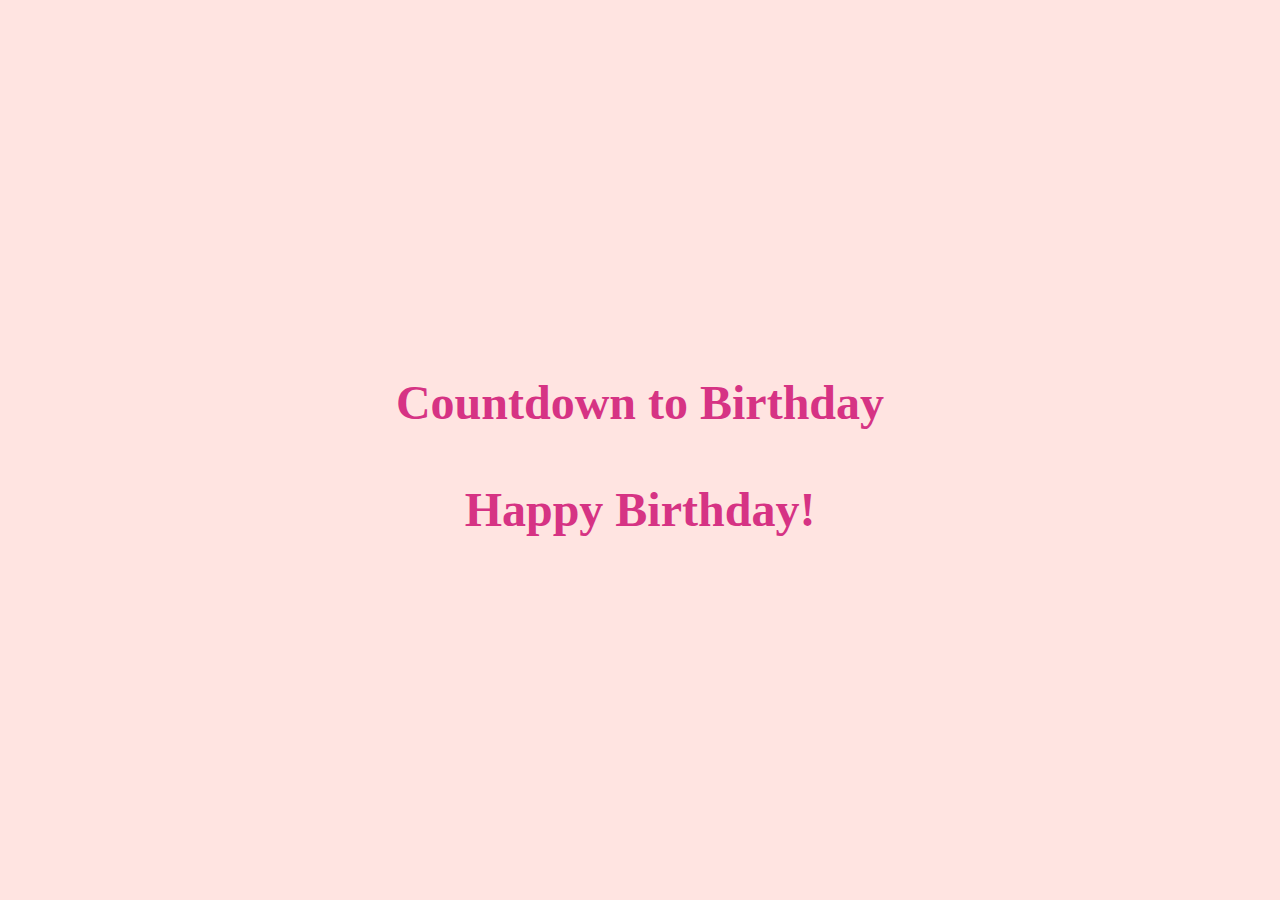
<file: index.html>
<!DOCTYPE html>
<html lang="en">
<head>
  <meta charset="UTF-8" />
  <meta name="viewport" content="width=device-width, initial-scale=1.0"/>
  <title>Countdown to Birthday</title>
  <style>
    body {
      background-color: #ffe4e1;
      font-family: 'Dancing Script', cursive;
      text-align: center;
      display: flex;
      flex-direction: column;
      justify-content: center;
      height: 100vh;
      margin: 0;
    }
    h1 {
      font-size: 3em;
      color: #d63384;
      margin-bottom: 20px;
    }
    #countdown {
      font-size: 2em;
      color: #ff3366;
      margin-bottom: 20px;
    }
    .hidden {
      display: none;
    }
    .sparkles {
      position: absolute;
      width: 5px;
      height: 5px;
      background: #ff69b4;
      border-radius: 50%;
      animation: sparkle 1.5s infinite;
    }
    @keyframes sparkle {
      0% { opacity: 0.5; transform: translateY(0); }
      50% { opacity: 1; transform: translateY(-10px); }
      100% { opacity: 0.5; transform: translateY(0); }
    }
  </style>
</head>
<body>
  <h1>Countdown to Birthday</h1>
  <div id="countdown"></div>
  <h1 id="birthdayMessage" class="hidden">Happy Birthday!</h1>

  <script>
    function updateCountdown() {
      const now = new Date();
      const target = new Date('2025-06-01T00:00:00+05:30'); // 1st June, 12:00 AM IST

      const distance = target.getTime() - now.getTime();

      if (distance <= 0) {
        document.getElementById('countdown').classList.add('hidden');
        document.getElementById('birthdayMessage').classList.remove('hidden');
        return;
      }

      const days = Math.floor(distance / (1000 * 60 * 60 * 24));
      const hours = Math.floor((distance % (1000 * 60 * 60 * 24)) / (1000 * 60 * 60));
      const minutes = Math.floor((distance % (1000 * 60 * 60)) / (1000 * 60));
      const seconds = Math.floor((distance % (1000 * 60)) / 1000);

      document.getElementById("countdown").innerHTML =
        `${days}d ${hours}h ${minutes}m ${seconds}s`;
    }

    setInterval(updateCountdown, 1000);
    updateCountdown();
  </script>
</body>
</html>
</file>
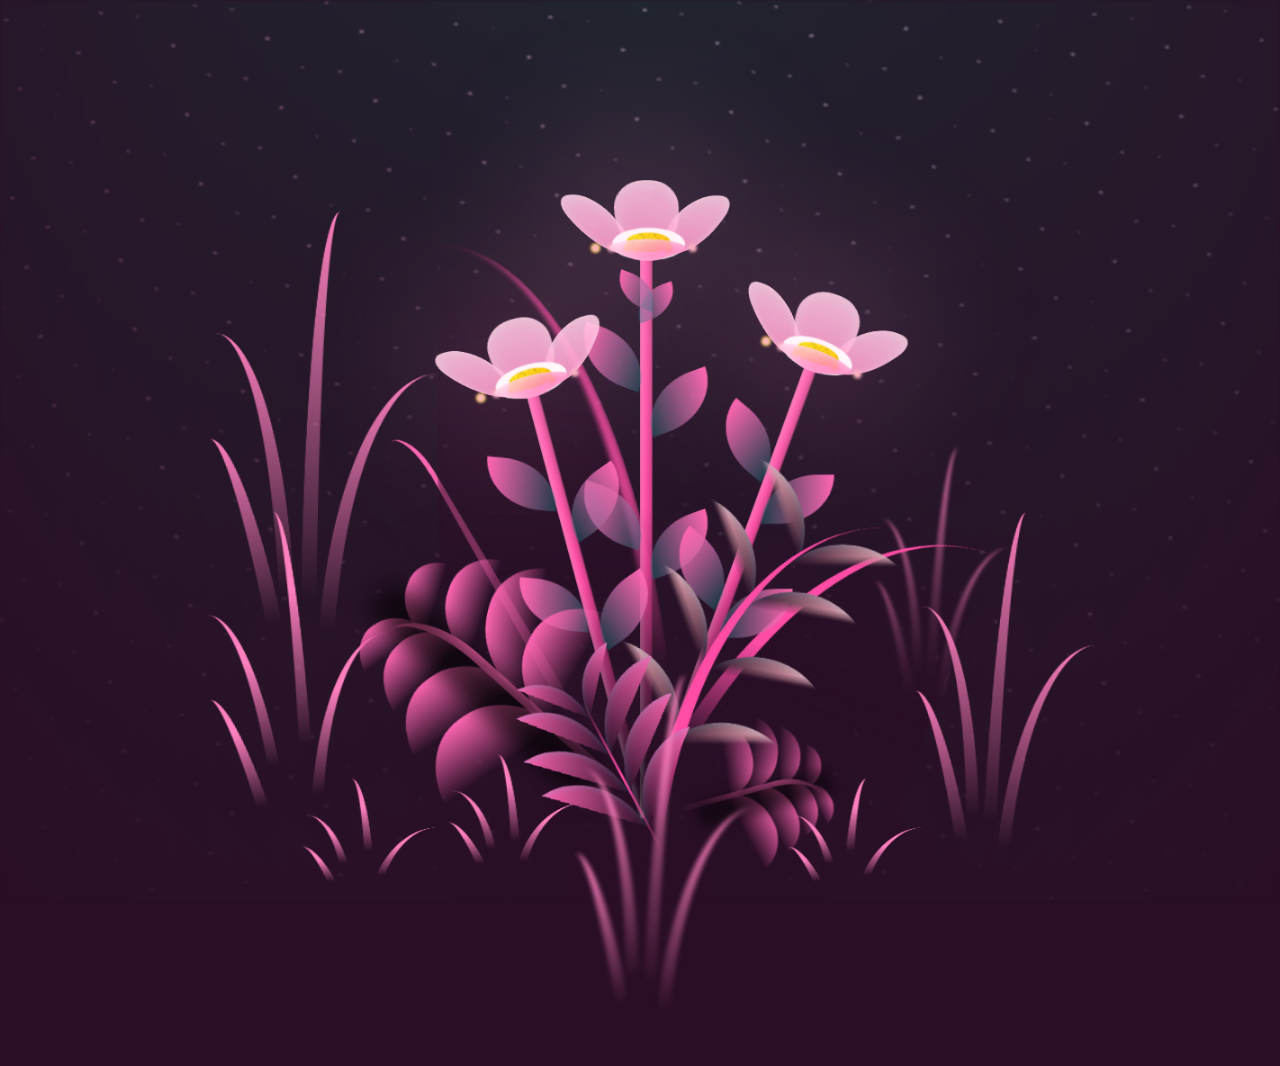
<file: flowers.html>
<!DOCTYPE html>
<html lang="en" >
<head>
  <meta charset="UTF-8">
  <title>PRETTY FLOWERSSSS</title>
  <link rel="stylesheet" href="pinkstyle.css">

</head>
<body>
<!-- partial:index.partial.html -->
<body class="not-loaded">
  <div id="foru"></div>
  <div class="night"></div>
  <div class="flowers">
    <div class="flower flower--1">
      <div class="flower__leafs flower__leafs--1">
        <div class="flower__leaf flower__leaf--1"></div>
        <div class="flower__leaf flower__leaf--2"></div>
        <div class="flower__leaf flower__leaf--3"></div>
        <div class="flower__leaf flower__leaf--4"></div>
        <div class="flower__white-circle"></div>

        <div class="flower__light flower__light--1"></div>
        <div class="flower__light flower__light--2"></div>
        <div class="flower__light flower__light--3"></div>
        <div class="flower__light flower__light--4"></div>
        <div class="flower__light flower__light--5"></div>
        <div class="flower__light flower__light--6"></div>
        <div class="flower__light flower__light--7"></div>
        <div class="flower__light flower__light--8"></div>

      </div>
      <div class="flower__line">
        <div class="flower__line__leaf flower__line__leaf--1"></div>
        <div class="flower__line__leaf flower__line__leaf--2"></div>
        <div class="flower__line__leaf flower__line__leaf--3"></div>
        <div class="flower__line__leaf flower__line__leaf--4"></div>
        <div class="flower__line__leaf flower__line__leaf--5"></div>
        <div class="flower__line__leaf flower__line__leaf--6"></div>
      </div>
    </div>

    <div class="flower flower--2">
      <div class="flower__leafs flower__leafs--2">
        <div class="flower__leaf flower__leaf--1"></div>
        <div class="flower__leaf flower__leaf--2"></div>
        <div class="flower__leaf flower__leaf--3"></div>
        <div class="flower__leaf flower__leaf--4"></div>
        <div class="flower__white-circle"></div>

        <div class="flower__light flower__light--1"></div>
        <div class="flower__light flower__light--2"></div>
        <div class="flower__light flower__light--3"></div>
        <div class="flower__light flower__light--4"></div>
        <div class="flower__light flower__light--5"></div>
        <div class="flower__light flower__light--6"></div>
        <div class="flower__light flower__light--7"></div>
        <div class="flower__light flower__light--8"></div>

      </div>
      <div class="flower__line">
        <div class="flower__line__leaf flower__line__leaf--1"></div>
        <div class="flower__line__leaf flower__line__leaf--2"></div>
        <div class="flower__line__leaf flower__line__leaf--3"></div>
        <div class="flower__line__leaf flower__line__leaf--4"></div>
      </div>
    </div>

    <div class="flower flower--3">
      <div class="flower__leafs flower__leafs--3">
        <div class="flower__leaf flower__leaf--1"></div>
        <div class="flower__leaf flower__leaf--2"></div>
        <div class="flower__leaf flower__leaf--3"></div>
        <div class="flower__leaf flower__leaf--4"></div>
        <div class="flower__white-circle"></div>

        <div class="flower__light flower__light--1"></div>
        <div class="flower__light flower__light--2"></div>
        <div class="flower__light flower__light--3"></div>
        <div class="flower__light flower__light--4"></div>
        <div class="flower__light flower__light--5"></div>
        <div class="flower__light flower__light--6"></div>
        <div class="flower__light flower__light--7"></div>
        <div class="flower__light flower__light--8"></div>

      </div>
      <div class="flower__line">
        <div class="flower__line__leaf flower__line__leaf--1"></div>
        <div class="flower__line__leaf flower__line__leaf--2"></div>
        <div class="flower__line__leaf flower__line__leaf--3"></div>
        <div class="flower__line__leaf flower__line__leaf--4"></div>
      </div>
    </div>

    <div class="grow-ans" style="--d:1.2s">
      <div class="flower__g-long">
        <div class="flower__g-long__top"></div>
        <div class="flower__g-long__bottom"></div>
      </div>
    </div>

    <div class="growing-grass">
      <div class="flower__grass flower__grass--1">
        <div class="flower__grass--top"></div>
        <div class="flower__grass--bottom"></div>
        <div class="flower__grass__leaf flower__grass__leaf--1"></div>
        <div class="flower__grass__leaf flower__grass__leaf--2"></div>
        <div class="flower__grass__leaf flower__grass__leaf--3"></div>
        <div class="flower__grass__leaf flower__grass__leaf--4"></div>
        <div class="flower__grass__leaf flower__grass__leaf--5"></div>
        <div class="flower__grass__leaf flower__grass__leaf--6"></div>
        <div class="flower__grass__leaf flower__grass__leaf--7"></div>
        <div class="flower__grass__leaf flower__grass__leaf--8"></div>
        <div class="flower__grass__overlay"></div>
      </div>
    </div>

    <div class="growing-grass">
      <div class="flower__grass flower__grass--2">
        <div class="flower__grass--top"></div>
        <div class="flower__grass--bottom"></div>
        <div class="flower__grass__leaf flower__grass__leaf--1"></div>
        <div class="flower__grass__leaf flower__grass__leaf--2"></div>
        <div class="flower__grass__leaf flower__grass__leaf--3"></div>
        <div class="flower__grass__leaf flower__grass__leaf--4"></div>
        <div class="flower__grass__leaf flower__grass__leaf--5"></div>
        <div class="flower__grass__leaf flower__grass__leaf--6"></div>
        <div class="flower__grass__leaf flower__grass__leaf--7"></div>
        <div class="flower__grass__leaf flower__grass__leaf--8"></div>
        <div class="flower__grass__overlay"></div>
      </div>
    </div>

    <div class="grow-ans" style="--d:2.4s">
      <div class="flower__g-right flower__g-right--1">
        <div class="leaf"></div>
      </div>
    </div>

    <div class="grow-ans" style="--d:2.8s">
      <div class="flower__g-right flower__g-right--2">
        <div class="leaf"></div>
      </div>
    </div>

    <div class="grow-ans" style="--d:2.8s">
      <div class="flower__g-front">
        <div class="flower__g-front__leaf-wrapper flower__g-front__leaf-wrapper--1">
          <div class="flower__g-front__leaf"></div>
        </div>
        <div class="flower__g-front__leaf-wrapper flower__g-front__leaf-wrapper--2">
          <div class="flower__g-front__leaf"></div>
        </div>
        <div class="flower__g-front__leaf-wrapper flower__g-front__leaf-wrapper--3">
          <div class="flower__g-front__leaf"></div>
        </div>
        <div class="flower__g-front__leaf-wrapper flower__g-front__leaf-wrapper--4">
          <div class="flower__g-front__leaf"></div>
        </div>
        <div class="flower__g-front__leaf-wrapper flower__g-front__leaf-wrapper--5">
          <div class="flower__g-front__leaf"></div>
        </div>
        <div class="flower__g-front__leaf-wrapper flower__g-front__leaf-wrapper--6">
          <div class="flower__g-front__leaf"></div>
        </div>
        <div class="flower__g-front__leaf-wrapper flower__g-front__leaf-wrapper--7">
          <div class="flower__g-front__leaf"></div>
        </div>
        <div class="flower__g-front__leaf-wrapper flower__g-front__leaf-wrapper--8">
          <div class="flower__g-front__leaf"></div>
        </div>
        <div class="flower__g-front__line"></div>
      </div>
    </div>

    <div class="grow-ans" style="--d:3.2s">
      <div class="flower__g-fr">
        <div class="leaf"></div>
        <div class="flower__g-fr__leaf flower__g-fr__leaf--1"></div>
        <div class="flower__g-fr__leaf flower__g-fr__leaf--2"></div>
        <div class="flower__g-fr__leaf flower__g-fr__leaf--3"></div>
        <div class="flower__g-fr__leaf flower__g-fr__leaf--4"></div>
        <div class="flower__g-fr__leaf flower__g-fr__leaf--5"></div>
        <div class="flower__g-fr__leaf flower__g-fr__leaf--6"></div>
        <div class="flower__g-fr__leaf flower__g-fr__leaf--7"></div>
        <div class="flower__g-fr__leaf flower__g-fr__leaf--8"></div>
      </div>
    </div>

    <div class="long-g long-g--0">
      <div class="grow-ans" style="--d:3s">
        <div class="leaf leaf--0"></div>
      </div>
      <div class="grow-ans" style="--d:2.2s">
        <div class="leaf leaf--1"></div>
      </div>
      <div class="grow-ans" style="--d:3.4s">
        <div class="leaf leaf--2"></div>
      </div>
      <div class="grow-ans" style="--d:3.6s">
        <div class="leaf leaf--3"></div>
      </div>
    </div>

    <div class="long-g long-g--1">
      <div class="grow-ans" style="--d:3.6s">
        <div class="leaf leaf--0"></div>
      </div>
      <div class="grow-ans" style="--d:3.8s">
        <div class="leaf leaf--1"></div>
      </div>
      <div class="grow-ans" style="--d:4s">
        <div class="leaf leaf--2"></div>
      </div>
      <div class="grow-ans" style="--d:4.2s">
        <div class="leaf leaf--3"></div>
      </div>
    </div>

    <div class="long-g long-g--2">
      <div class="grow-ans" style="--d:4s">
        <div class="leaf leaf--0"></div>
      </div>
      <div class="grow-ans" style="--d:4.2s">
        <div class="leaf leaf--1"></div>
      </div>
      <div class="grow-ans" style="--d:4.4s">
        <div class="leaf leaf--2"></div>
      </div>
      <div class="grow-ans" style="--d:4.6s">
        <div class="leaf leaf--3"></div>
      </div>
    </div>

    <div class="long-g long-g--3">
      <div class="grow-ans" style="--d:4s">
        <div class="leaf leaf--0"></div>
      </div>
      <div class="grow-ans" style="--d:4.2s">
        <div class="leaf leaf--1"></div>
      </div>
      <div class="grow-ans" style="--d:3s">
        <div class="leaf leaf--2"></div>
      </div>
      <div class="grow-ans" style="--d:3.6s">
        <div class="leaf leaf--3"></div>
      </div>
    </div>

    <div class="long-g long-g--4">
      <div class="grow-ans" style="--d:4s">
        <div class="leaf leaf--0"></div>
      </div>
      <div class="grow-ans" style="--d:4.2s">
        <div class="leaf leaf--1"></div>
      </div>
      <div class="grow-ans" style="--d:3s">
        <div class="leaf leaf--2"></div>
      </div>
      <div class="grow-ans" style="--d:3.6s">
        <div class="leaf leaf--3"></div>
      </div>
    </div>

    <div class="long-g long-g--5">
      <div class="grow-ans" style="--d:4s">
        <div class="leaf leaf--0"></div>
      </div>
      <div class="grow-ans" style="--d:4.2s">
        <div class="leaf leaf--1"></div>
      </div>
      <div class="grow-ans" style="--d:3s">
        <div class="leaf leaf--2"></div>
      </div>
      <div class="grow-ans" style="--d:3.6s">
        <div class="leaf leaf--3"></div>
      </div>
    </div>

    <div class="long-g long-g--6">
      <div class="grow-ans" style="--d:4.2s">
        <div class="leaf leaf--0"></div>
      </div>
      <div class="grow-ans" style="--d:4.4s">
        <div class="leaf leaf--1"></div>
      </div>
      <div class="grow-ans" style="--d:4.6s">
        <div class="leaf leaf--2"></div>
      </div>
      <div class="grow-ans" style="--d:4.8s">
        <div class="leaf leaf--3"></div>
      </div>
    </div>

    <div class="long-g long-g--7">
      <div class="grow-ans" style="--d:3s">
        <div class="leaf leaf--0"></div>
      </div>
      <div class="grow-ans" style="--d:3.2s">
        <div class="leaf leaf--1"></div>
      </div>
      <div class="grow-ans" style="--d:3.5s">
        <div class="leaf leaf--2"></div>
      </div>
      <div class="grow-ans" style="--d:3.6s">
        <div class="leaf leaf--3"></div>
      </div>
    </div>
  </div>
</body>
<!-- partial -->
  <script  src="script.js"></script>

</body>
</html>
</file>
<file: pinkstyle.css>
*,
*::after,
*::before {
  padding: 0;
  margin: 0;
  box-sizing: border-box;
}

:root {
  --dark-color: #2a0e26;
}

body {
  display: flex;
  align-items: flex-end;
  justify-content: center;
  min-height: 100vh;
  background-color: var(--dark-color);
  overflow: hidden;
  perspective: 1000px;
}

.night {
  position: fixed;
  left: 50%;
  top: 0;
  transform: translateX(-50%);
  width: 100%;
  height: 100%;
  filter: blur(0.1vmin);
  background-image: radial-gradient(ellipse at top, transparent 0%, var(--dark-color)), radial-gradient(ellipse at bottom, var(--dark-color), rgba(145, 233, 255, 0.2)), repeating-linear-gradient(220deg, black 0px, black 19px, transparent 19px, transparent 22px), repeating-linear-gradient(189deg, black 0px, black 19px, transparent 19px, transparent 22px), repeating-linear-gradient(148deg, black 0px, black 19px, transparent 19px, transparent 22px), linear-gradient(90deg, #ff99cc, #f0f0f0);
}

.flowers {
  position: relative;
  transform: scale(0.9);
}

.flower {
  position: absolute;
  bottom: 10vmin;
  transform-origin: bottom center;
  z-index: 10;
  --fl-speed: 0.8s;
}
.flower--1 {
  animation: moving-flower-1 4s linear infinite;
}
.flower--1 .flower__line {
  height: 70vmin;
  animation-delay: 0.3s;
}
.flower--1 .flower__line__leaf--1 {
  animation: blooming-leaf-right var(--fl-speed) 1.6s backwards;
}
.flower--1 .flower__line__leaf--2 {
  animation: blooming-leaf-right var(--fl-speed) 1.4s backwards;
}
.flower--1 .flower__line__leaf--3 {
  animation: blooming-leaf-left var(--fl-speed) 1.2s backwards;
}
.flower--1 .flower__line__leaf--4 {
  animation: blooming-leaf-left var(--fl-speed) 1s backwards;
}
.flower--1 .flower__line__leaf--5 {
  animation: blooming-leaf-right var(--fl-speed) 1.8s backwards;
}
.flower--1 .flower__line__leaf--6 {
  animation: blooming-leaf-left var(--fl-speed) 2s backwards;
}
.flower--2 {
  left: 50%;
  transform: rotate(20deg);
  animation: moving-flower-2 4s linear infinite;
}
.flower--2 .flower__line {
  height: 60vmin;
  animation-delay: 0.6s;
}
.flower--2 .flower__line__leaf--1 {
  animation: blooming-leaf-right var(--fl-speed) 1.9s backwards;
}
.flower--2 .flower__line__leaf--2 {
  animation: blooming-leaf-right var(--fl-speed) 1.7s backwards;
}
.flower--2 .flower__line__leaf--3 {
  animation: blooming-leaf-left var(--fl-speed) 1.5s backwards;
}
.flower--2 .flower__line__leaf--4 {
  animation: blooming-leaf-left var(--fl-speed) 1.3s backwards;
}
.flower--3 {
  left: 50%;
  transform: rotate(-15deg);
  animation: moving-flower-3 4s linear infinite;
}
.flower--3 .flower__line {
  animation-delay: 0.9s;
}
.flower--3 .flower__line__leaf--1 {
  animation: blooming-leaf-right var(--fl-speed) 2.5s backwards;
}
.flower--3 .flower__line__leaf--2 {
  animation: blooming-leaf-right var(--fl-speed) 2.3s backwards;
}
.flower--3 .flower__line__leaf--3 {
  animation: blooming-leaf-left var(--fl-speed) 2.1s backwards;
}
.flower--3 .flower__line__leaf--4 {
  animation: blooming-leaf-left var(--fl-speed) 1.9s backwards;
}
.flower__leafs {
  position: relative;
  animation: blooming-flower 2s backwards;
}
.flower__leafs--1 {
  animation-delay: 1.1s;
}
.flower__leafs--2 {
  animation-delay: 1.4s;
}
.flower__leafs--3 {
  animation-delay: 1.7s;
}
.flower__leafs::after {
  content: "";
  position: absolute;
  left: 0;
  top: 0;
  transform: translate(-50%, -100%);
  width: 8vmin;
  height: 8vmin;
  background-color: #ff99cc;
  filter: blur(10vmin);
}
.flower__leaf {
  position: absolute;
  bottom: 0;
  left: 50%;
  width: 8vmin;
  height: 11vmin;
  border-radius: 51% 49% 47% 53%/44% 45% 55% 69%;
  background-color: #ffcce6;
  background-image: linear-gradient(to top, #ff99cc, #ffcce6);
  transform-origin: bottom center;
  opacity: 0.9;
  box-shadow: inset 0 0 2vmin rgba(255, 255, 255, 0.5);
}
.flower__leaf--1 {
  transform: translate(-10%, 1%) rotateY(40deg) rotateX(-50deg);
}
.flower__leaf--2 {
  transform: translate(-50%, -4%) rotateX(40deg);
}
.flower__leaf--3 {
  transform: translate(-90%, 0%) rotateY(45deg) rotateX(50deg);
}
.flower__leaf--4 {
  width: 8vmin;
  height: 8vmin;
  transform-origin: bottom left;
  border-radius: 4vmin 10vmin 4vmin 4vmin;
  transform: translate(0%, 18%) rotateX(70deg) rotate(-43deg);
  background-image: linear-gradient(to top, #ff66b2, #ffcce6);
  z-index: 1;
  opacity: 0.8;
}
.flower__white-circle {
  position: absolute;
  left: -3.5vmin;
  top: -3vmin;
  width: 9vmin;
  height: 4vmin;
  border-radius: 50%;
  background-color: #fff;
}
.flower__white-circle::after {
  content: "";
  position: absolute;
  left: 50%;
  top: 45%;
  transform: translate(-50%, -50%);
  width: 60%;
  height: 60%;
  border-radius: inherit;
  background-image: repeating-linear-gradient(135deg, rgba(0, 0, 0, 0.03) 0px, rgba(0, 0, 0, 0.03) 1px, transparent 1px, transparent 12px), repeating-linear-gradient(45deg, rgba(0, 0, 0, 0.03) 0px, rgba(0, 0, 0, 0.03) 1px, transparent 1px, transparent 12px), repeating-linear-gradient(67.5deg, rgba(0, 0, 0, 0.03) 0px, rgba(0, 0, 0, 0.03) 1px, transparent 1px, transparent 12px), repeating-linear-gradient(135deg, rgba(0, 0, 0, 0.03) 0px, rgba(0, 0, 0, 0.03) 1px, transparent 1px, transparent 12px), repeating-linear-gradient(45deg, rgba(0, 0, 0, 0.03) 0px, rgba(0, 0, 0, 0.03) 1px, transparent 1px, transparent 12px), repeating-linear-gradient(112.5deg, rgba(0, 0, 0, 0.03) 0px, rgba(0, 0, 0, 0.03) 1px, transparent 1px, transparent 12px), repeating-linear-gradient(112.5deg, rgba(0, 0, 0, 0.03) 0px, rgba(0, 0, 0, 0.03) 1px, transparent 1px, transparent 12px), repeating-linear-gradient(45deg, rgba(0, 0, 0, 0.03) 0px, rgba(0, 0, 0, 0.03) 1px, transparent 1px, transparent 12px), repeating-linear-gradient(22.5deg, rgba(0, 0, 0, 0.03) 0px, rgba(0, 0, 0, 0.03) 1px, transparent 1px, transparent 12px), repeating-linear-gradient(45deg, rgba(0, 0, 0, 0.03) 0px, rgba(0, 0, 0, 0.03) 1px, transparent 1px, transparent 12px), repeating-linear-gradient(22.5deg, rgba(0, 0, 0, 0.03) 0px, rgba(0, 0, 0, 0.03) 1px, transparent 1px, transparent 12px), repeating-linear-gradient(135deg, rgba(0, 0, 0, 0.03) 0px, rgba(0, 0, 0, 0.03) 1px, transparent 1px, transparent 12px), repeating-linear-gradient(157.5deg, rgba(0, 0, 0, 0.03) 0px, rgba(0, 0, 0, 0.03) 1px, transparent 1px, transparent 12px), repeating-linear-gradient(67.5deg, rgba(0, 0, 0, 0.03) 0px, rgba(0, 0, 0, 0.03) 1px, transparent 1px, transparent 12px), repeating-linear-gradient(67.5deg, rgba(0, 0, 0, 0.03) 0px, rgba(0, 0, 0, 0.03) 1px, transparent 1px, transparent 12px), linear-gradient(90deg, #ffeb12, #ffce00);
}
.flower__line {
  height: 55vmin;
  width: 1.5vmin;
  background-image: linear-gradient(to left, rgba(0, 0, 0, 0.2), transparent, rgba(255, 255, 255, 0.2)), linear-gradient(to top, transparent 10%, #ff4da6, #ff66b2);
  box-shadow: inset 0 0 2px rgba(0, 0, 0, 0.5);
  animation: grow-flower-tree 4s backwards;
}
.flower__line__leaf {
  --w: 7vmin;
  --h: calc(var(--w) + 2vmin);
  position: absolute;
  top: 20%;
  left: 90%;
  width: var(--w);
  height: var(--h);
  border-top-right-radius: var(--h);
  border-bottom-left-radius: var(--h);
  background-image: linear-gradient(to top, rgba(20, 117, 122, 0.4), #ff66b2);
}
.flower__line__leaf--1 {
  transform: rotate(70deg) rotateY(30deg);
}
.flower__line__leaf--2 {
  top: 45%;
  transform: rotate(70deg) rotateY(30deg);
}
.flower__line__leaf--3, .flower__line__leaf--4, .flower__line__leaf--6 {
  border-top-right-radius: 0;
  border-bottom-left-radius: 0;
  border-top-left-radius: var(--h);
  border-bottom-right-radius: var(--h);
  left: -460%;
  top: 12%;
  transform: rotate(-70deg) rotateY(30deg);
}
.flower__line__leaf--4 {
  top: 40%;
}
.flower__line__leaf--5 {
  top: 0;
  transform-origin: left;
  transform: rotate(70deg) rotateY(30deg) scale(0.6);
}
.flower__line__leaf--6 {
  top: -2%;
  left: -450%;
  transform-origin: right;
  transform: rotate(-70deg) rotateY(30deg) scale(0.6);
}
.flower__light {
  position: absolute;
  bottom: 0vmin;
  width: 1vmin;
  height: 1vmin;
  background-color: #fffb00;
  border-radius: 50%;
  filter: blur(0.2vmin);
  animation: light-ans 4s linear infinite backwards;
}
.flower__light:nth-child(odd) {
  background-color: #ffb6c1;
}
.flower__light--1 {
  left: -2vmin;
  animation-delay: 1s;
}
.flower__light--2 {
  left: 3vmin;
  animation-delay: 0.5s;
}
.flower__light--3 {
  left: -6vmin;
  animation-delay: 0.3s;
}
.flower__light--4 {
  left: 6vmin;
  animation-delay: 0.9s;
}
.flower__light--5 {
  left: -1vmin;
  animation-delay: 1.5s;
}
.flower__light--6 {
  left: -4vmin;
  animation-delay: 3s;
}
.flower__light--7 {
  left: 3vmin;
  animation-delay: 2s;
}
.flower__light--8 {
  left: -6vmin;
  animation-delay: 3.5s;
}
.flower__grass {
  --c: #ff66b2;
  --line-w: 1.5vmin;
  position: absolute;
  bottom: 12vmin;
  left: -7vmin;
  display: flex;
  flex-direction: column;
  align-items: flex-end;
  z-index: 20;
  transform-origin: bottom center;
  transform: rotate(-48deg) rotateY(40deg);
}
.flower__grass--1 {
  animation: moving-grass 2s linear infinite;
}
.flower__grass--2 {
  left: 2vmin;
  bottom: 10vmin;
  transform: scale(0.5) rotate(75deg) rotateX(10deg) rotateY(-200deg);
  opacity: 0.8;
  z-index: 0;
  animation: moving-grass--2 1.5s linear infinite;
}
.flower__grass--top {
  width: 7vmin;
  height: 10vmin;
  border-top-right-radius: 100%;
  border-right: var(--line-w) solid var(--c);
  transform-origin: bottom center;
  transform: rotate(-2deg);
}
.flower__grass--bottom {
  margin-top: -2px;
  width: var(--line-w);
  height: 25vmin;
  background-image: linear-gradient(to top, transparent, var(--c));
}
.flower__grass__leaf {
  --size: 10vmin;
  position: absolute;
  width: calc(var(--size) * 2.1);
  height: var(--size);
  border-top-left-radius: var(--size);
  border-top-right-radius: var(--size);
  background-image: linear-gradient(to top, transparent, transparent 30%, var(--c));
  z-index: 100;
}
.flower__grass__leaf--1 {
  top: -6%;
  left: 30%;
  --size: 6vmin;
  transform: rotate(-20deg);
  animation: growing-grass-ans--1 2s 2.6s backwards;
}
@keyframes growing-grass-ans--1 {
  0% {
    transform-origin: bottom left;
    transform: rotate(-20deg) scale(0);
  }
}
.flower__grass__leaf--2 {
  top: -5%;
  left: -110%;
  --size: 6vmin;
  transform: rotate(10deg);
  animation: growing-grass-ans--2 2s 2.4s linear backwards;
}
@keyframes growing-grass-ans--2 {
  0% {
    transform-origin: bottom right;
    transform: rotate(10deg) scale(0);
  }
}
.flower__grass__leaf--3 {
  top: 5%;
  left: 60%;
  --size: 8vmin;
  transform: rotate(-18deg) rotateX(-20deg);
  animation: growing-grass-ans--3 2s 2.2s linear backwards;
}
@keyframes growing-grass-ans--3 {
  0% {
    transform-origin: bottom left;
    transform: rotate(-18deg) rotateX(-20deg) scale(0);
  }
}
.flower__grass__leaf--4 {
  top: 6%;
  left: -135%;
  --size: 8vmin;
  transform: rotate(2deg);
  animation: growing-grass-ans--4 2s 2s linear backwards;
}
@keyframes growing-grass-ans--4 {
  0% {
    transform-origin: bottom right;
    transform: rotate(2deg) scale(0);
  }
}
.flower__grass__leaf--5 {
  top: 20%;
  left: 60%;
  --size: 10vmin;
  transform: rotate(-24deg) rotateX(-20deg);
  animation: growing-grass-ans--5 2s 1.8s linear backwards;
}
@keyframes growing-grass-ans--5 {
  0% {
    transform-origin: bottom left;
    transform: rotate(-24deg) rotateX(-20deg) scale(0);
  }
}
.flower__grass__leaf--6 {
  top: 22%;
  left: -180%;
  --size: 10vmin;
  transform: rotate(10deg);
  animation: growing-grass-ans--6 2s 1.6s linear backwards;
}
@keyframes growing-grass-ans--6 {
  0% {
    transform-origin: bottom right;
    transform: rotate(10deg) scale(0);
  }
}
.flower__grass__leaf--7 {
  top: 39%;
  left: 70%;
  --size: 10vmin;
  transform: rotate(-10deg);
  animation: growing-grass-ans--7 2s 1.4s linear backwards;
}
@keyframes growing-grass-ans--7 {
  0% {
    transform-origin: bottom left;
    transform: rotate(-10deg) scale(0);
  }
}
.flower__grass__leaf--8 {
  top: 40%;
  left: -215%;
  --size: 11vmin;
  transform: rotate(10deg);
  animation: growing-grass-ans--8 2s 1.2s linear backwards;
}
@keyframes growing-grass-ans--8 {
  0% {
    transform-origin: bottom right;
    transform: rotate(10deg) scale(0);
  }
}
.flower__grass__overlay {
  position: absolute;
  top: -10%;
  right: 0%;
  width: 100%;
  height: 100%;
  background-color: rgba(0, 0, 0, 0.6);
  filter: blur(1.5vmin);
  z-index: 100;
}
.flower__g-long {
  --w: 2vmin;
  --h: 6vmin;
  --c: #ff66b2;
  position: absolute;
  bottom: 10vmin;
  left: -3vmin;
  transform-origin: bottom center;
  transform: rotate(-30deg) rotateY(-20deg);
  display: flex;
  flex-direction: column;
  align-items: flex-end;
  animation: flower-g-long-ans 3s linear infinite;
}
@keyframes flower-g-long-ans {
  0%, 100% {
    transform: rotate(-30deg) rotateY(-20deg);
  }
  50% {
    transform: rotate(-32deg) rotateY(-20deg);
  }
}
.flower__g-long__top {
  top: calc(var(--h) * -1);
  width: calc(var(--w) + 1vmin);
  height: var(--h);
  border-top-right-radius: 100%;
  border-right: 0.7vmin solid var(--c);
  transform: translate(-0.7vmin, 1vmin);
}
.flower__g-long__bottom {
  width: var(--w);
  height: 50vmin;
  transform-origin: bottom center;
  background-image: linear-gradient(to top, transparent 30%, var(--c));
  box-shadow: inset 0 0 2px rgba(0, 0, 0, 0.5);
  clip-path: polygon(35% 0, 65% 1%, 100% 100%, 0% 100%);
}
.flower__g-right {
  position: absolute;
  bottom: 6vmin;
  left: -2vmin;
  transform-origin: bottom left;
  transform: rotate(20deg);
}
.flower__g-right .leaf {
  width: 30vmin;
  height: 50vmin;
  border-top-left-radius: 100%;
  border-left: 2vmin solid #ff4da6;
  background-image: linear-gradient(to bottom, transparent, var(--dark-color) 60%);
  -webkit-mask-image: linear-gradient(to top, transparent 30%, #ff4da6 60%);
}
.flower__g-right--1 {
  animation: flower-g-right-ans 2.5s linear infinite;
}
.flower__g-right--2 {
  left: 5vmin;
  transform: rotateY(-180deg);
  animation: flower-g-right-ans--2 3s linear infinite;
}
.flower__g-right--2 .leaf {
  height: 75vmin;
  filter: blur(0.3vmin);
  opacity: 0.8;
}
@keyframes flower-g-right-ans {
  0%, 100% {
    transform: rotate(20deg);
  }
  50% {
    transform: rotate(24deg) rotateX(-20deg);
  }
}
@keyframes flower-g-right-ans--2 {
  0%, 100% {
    transform: rotateY(-180deg) rotate(0deg) rotateX(-20deg);
  }
  50% {
    transform: rotateY(-180deg) rotate(6deg) rotateX(-20deg);
  }
}
.flower__g-front {
  position: absolute;
  bottom: 6vmin;
  left: 2.5vmin;
  z-index: 100;
  transform-origin: bottom center;
  transform: rotate(-28deg) rotateY(30deg) scale(1.04);
  animation: flower__g-front-ans 2s linear infinite;
}
@keyframes flower__g-front-ans {
  0%, 100% {
    transform: rotate(-28deg) rotateY(30deg) scale(1.04);
  }
  50% {
    transform: rotate(-35deg) rotateY(40deg) scale(1.04);
  }
}
.flower__g-front__line {
  width: 0.3vmin;
  height: 20vmin;
  background-image: linear-gradient(to top, transparent, #ff4da6, transparent 100%);
  position: relative;
}
.flower__g-front__leaf-wrapper {
  position: absolute;
  top: 0;
  left: 0;
  transform-origin: bottom left;
  transform: rotate(10deg);
}
.flower__g-front__leaf-wrapper:nth-child(even) {
  left: 0vmin;
  transform: rotateY(-180deg) rotate(5deg);
  animation: flower__g-front__leaf-left-ans 1s ease-in backwards;
}
.flower__g-front__leaf-wrapper:nth-child(odd) {
  animation: flower__g-front__leaf-ans 1s ease-in backwards;
}
.flower__g-front__leaf-wrapper--1 {
  top: -8vmin;
  transform: scale(0.7);
  animation: flower__g-front__leaf-ans 1s 5.5s ease-in backwards !important;
}
.flower__g-front__leaf-wrapper--2 {
  top: -8vmin;
  transform: rotateY(-180deg) scale(0.7) !important;
  animation: flower__g-front__leaf-left-ans-2 1s 4.6s ease-in backwards !important;
}
.flower__g-front__leaf-wrapper--3 {
  top: -3vmin;
  animation: flower__g-front__leaf-ans 1s 4.6s ease-in backwards;
}
.flower__g-front__leaf-wrapper--4 {
  top: -3vmin;
  transform: rotateY(-180deg) scale(0.9) !important;
  animation: flower__g-front__leaf-left-ans-2 1s 4.6s ease-in backwards !important;
}
@keyframes flower__g-front__leaf-left-ans-2 {
  0% {
    transform: rotateY(-180deg) scale(0);
  }
}
.flower__g-front__leaf-wrapper--5, .flower__g-front__leaf-wrapper--6 {
  top: 2vmin;
}
.flower__g-front__leaf-wrapper--7, .flower__g-front__leaf-wrapper--8 {
  top: 6.5vmin;
}
.flower__g-front__leaf-wrapper--2 {
  animation-delay: 5.2s !important;
}
.flower__g-front__leaf-wrapper--3 {
  animation-delay: 4.9s !important;
}
.flower__g-front__leaf-wrapper--5 {
  animation-delay: 4.3s !important;
}
.flower__g-front__leaf-wrapper--6 {
  animation-delay: 4.1s !important;
}
.flower__g-front__leaf-wrapper--7 {
  animation-delay: 3.8s !important;
}
.flower__g-front__leaf-wrapper--8 {
  animation-delay: 3.5s !important;
}
@keyframes flower__g-front__leaf-ans {
  0% {
    transform: rotate(10deg) scale(0);
  }
}
@keyframes flower__g-front__leaf-left-ans {
  0% {
    transform: rotateY(-180deg) rotate(5deg) scale(0);
  }
}
.flower__g-front__leaf {
  width: 10vmin;
  height: 10vmin;
  border-radius: 100% 0% 0% 100%/100% 100% 0% 0%;
  box-shadow: inset 0 2px 1vmin rgba(44, 238, 252, 0.2);
  background-image: linear-gradient(to bottom left, transparent, var(--dark-color)), linear-gradient(to bottom right, #ff66b2 50%, transparent 50%, transparent);
  -webkit-mask-image: linear-gradient(to bottom right, #ff66b2 50%, transparent 50%, transparent);
  mask-image: linear-gradient(to bottom right, #ff66b2 50%, transparent 50%, transparent);
}
.flower__g-fr {
  position: absolute;
  bottom: -4vmin;
  left: vmin;
  transform-origin: bottom left;
  z-index: 10;
  animation: flower__g-fr-ans 2s linear infinite;
}
@keyframes flower__g-fr-ans {
  0%, 100% {
    transform: rotate(2deg);
  }
  50% {
    transform: rotate(4deg);
  }
}
.flower__g-fr .leaf {
  width: 30vmin;
  height: 50vmin;
  border-top-left-radius: 100%;
  border-left: 2vmin solid #ff4da6;
  -webkit-mask-image: linear-gradient(to top, transparent 25%, #ff4da6 50%);
  position: relative;
  z-index: 1;
}
.flower__g-fr__leaf {
  position: absolute;
  top: 0;
  left: 0;
  width: 10vmin;
  height: 10vmin;
  border-radius: 100% 0% 0% 100%/100% 100% 0% 0%;
  box-shadow: inset 0 2px 1vmin rgba(44, 238, 252, 0.2);
  background-image: linear-gradient(to bottom left, transparent, var(--dark-color) 98%), linear-gradient(to bottom right, #ffb6c1 45%, transparent 50%, transparent);
  -webkit-mask-image: linear-gradient(135deg, #ff66b2 40%, transparent 50%, transparent);
}
.flower__g-fr__leaf--1 {
  left: 20vmin;
  transform: rotate(45deg);
  animation: flower__g-fr-leaft-ans-1 0.5s 5.2s linear backwards;
}
@keyframes flower__g-fr-leaft-ans-1 {
  0% {
    transform-origin: left;
    transform: rotate(45deg) scale(0);
  }
}
.flower__g-fr__leaf--2 {
  left: 12vmin;
  top: -7vmin;
  transform: rotate(25deg) rotateY(-180deg);
  animation: flower__g-fr-leaft-ans-6 0.5s 5s linear backwards;
}
.flower__g-fr__leaf--3 {
  left: 15vmin;
  top: 6vmin;
  transform: rotate(55deg);
  animation: flower__g-fr-leaft-ans-5 0.5s 4.8s linear backwards;
}
.flower__g-fr__leaf--4 {
  left: 6vmin;
  top: -2vmin;
  transform: rotate(25deg) rotateY(-180deg);
  animation: flower__g-fr-leaft-ans-6 0.5s 4.6s linear backwards;
}
.flower__g-fr__leaf--5 {
  left: 10vmin;
  top: 14vmin;
  transform: rotate(55deg);
  animation: flower__g-fr-leaft-ans-5 0.5s 4.4s linear backwards;
}
@keyframes flower__g-fr-leaft-ans-5 {
  0% {
    transform-origin: left;
    transform: rotate(55deg) scale(0);
  }
}
.flower__g-fr__leaf--6 {
  left: 0vmin;
  top: 6vmin;
  transform: rotate(25deg) rotateY(-180deg);
  animation: flower__g-fr-leaft-ans-6 0.5s 4.2s linear backwards;
}
@keyframes flower__g-fr-leaft-ans-6 {
  0% {
    transform-origin: right;
    transform: rotate(25deg) rotateY(-180deg) scale(0);
  }
}
.flower__g-fr__leaf--7 {
  left: 5vmin;
  top: 22vmin;
  transform: rotate(45deg);
  animation: flower__g-fr-leaft-ans-7 0.5s 4s linear backwards;
}
@keyframes flower__g-fr-leaft-ans-7 {
  0% {
    transform-origin: left;
    transform: rotate(45deg) scale(0);
  }
}
.flower__g-fr__leaf--8 {
  left: -4vmin;
  top: 15vmin;
  transform: rotate(15deg) rotateY(-180deg);
  animation: flower__g-fr-leaft-ans-8 0.5s 3.8s linear backwards;
}
@keyframes flower__g-fr-leaft-ans-8 {
  0% {
    transform-origin: right;
    transform: rotate(15deg) rotateY(-180deg) scale(0);
  }
}

.long-g {
  position: absolute;
  bottom: 25vmin;
  left: -42vmin;
  transform-origin: bottom left;
}
.long-g--1 {
  bottom: 0vmin;
  transform: scale(0.8) rotate(-5deg);
}
.long-g--1 .leaf {
  -webkit-mask-image: linear-gradient(to top, transparent 40%, #ff4da6 80%) !important;
}
.long-g--1 .leaf--1 {
  --w: 5vmin;
  --h: 60vmin;
  left: -2vmin;
  transform: rotate(3deg) rotateY(-180deg);
}
.long-g--2, .long-g--3 {
  bottom: -3vmin;
  left: -35vmin;
  transform-origin: center;
  transform: scale(0.6) rotateX(60deg);
}
.long-g--2 .leaf, .long-g--3 .leaf {
  -webkit-mask-image: linear-gradient(to top, transparent 50%, #ff4da6 80%) !important;
}
.long-g--2 .leaf--1, .long-g--3 .leaf--1 {
  left: -1vmin;
  transform: rotateY(-180deg);
}
.long-g--3 {
  left: -17vmin;
  bottom: 0vmin;
}
.long-g--3 .leaf {
  -webkit-mask-image: linear-gradient(to top, transparent 40%, #ff4da6 80%) !important;
}
.long-g--4 {
  left: 25vmin;
  bottom: -3vmin;
  transform-origin: center;
  transform: scale(0.6) rotateX(60deg);
}
.long-g--4 .leaf {
  -webkit-mask-image: linear-gradient(to top, transparent 50%, #ff4da6 80%) !important;
}
.long-g--5 {
  left: 42vmin;
  bottom: 0vmin;
  transform: scale(0.8) rotate(2deg);
}
.long-g--6 {
  left: 0vmin;
  bottom: -20vmin;
  z-index: 100;
  filter: blur(0.3vmin);
  transform: scale(0.8) rotate(2deg);
}
.long-g--7 {
  left: 35vmin;
  bottom: 20vmin;
  z-index: -1;
  filter: blur(0.3vmin);
  transform: scale(0.6) rotate(2deg);
  opacity: 0.7;
}
.long-g .leaf {
  --w: 15vmin;
  --h: 40vmin;
  --c: #ff80bf;
  position: absolute;
  bottom: 0;
  width: var(--w);
  height: var(--h);
  border-top-left-radius: 100%;
  border-left: 2vmin solid var(--c);
  -webkit-mask-image: linear-gradient(to top, transparent 20%, var(--dark-color));
  transform-origin: bottom center;
}
.long-g .leaf--0 {
  left: 2vmin;
  animation: leaf-ans-1 4s linear infinite;
}
.long-g .leaf--1 {
  --w: 5vmin;
  --h: 60vmin;
  animation: leaf-ans-1 4s linear infinite;
}
.long-g .leaf--2 {
  --w: 10vmin;
  --h: 40vmin;
  left: -0.5vmin;
  bottom: 5vmin;
  transform-origin: bottom left;
  transform: rotateY(-180deg);
  animation: leaf-ans-2 3s linear infinite;
}
.long-g .leaf--3 {
  --w: 5vmin;
  --h: 30vmin;
  left: -1vmin;
  bottom: 3.2vmin;
  transform-origin: bottom left;
  transform: rotate(-10deg) rotateY(-180deg);
  animation: leaf-ans-3 3s linear infinite;
}

@keyframes leaf-ans-1 {
  0%, 100% {
    transform: rotate(-5deg) scale(1);
  }
  50% {
    transform: rotate(5deg) scale(1.1);
  }
}
@keyframes leaf-ans-2 {
  0%, 100% {
    transform: rotateY(-180deg) rotate(5deg);
  }
  50% {
    transform: rotateY(-180deg) rotate(0deg) scale(1.1);
  }
}
@keyframes leaf-ans-3 {
  0%, 100% {
    transform: rotate(-10deg) rotateY(-180deg);
  }
  50% {
    transform: rotate(-20deg) rotateY(-180deg);
  }
}
.grow-ans {
  animation: grow-ans 2s var(--d) backwards;
}

@keyframes grow-ans {
  0% {
    transform: scale(0);
    opacity: 0;
  }
}
@keyframes light-ans {
  0% {
    opacity: 0;
    transform: translateY(0vmin);
  }
  25% {
    opacity: 1;
    transform: translateY(-5vmin) translateX(-2vmin);
  }
  50% {
    opacity: 1;
    transform: translateY(-15vmin) translateX(2vmin);
    filter: blur(0.2vmin);
  }
  75% {
    transform: translateY(-20vmin) translateX(-2vmin);
    filter: blur(0.2vmin);
  }
  100% {
    transform: translateY(-30vmin);
    opacity: 0;
    filter: blur(1vmin);
  }
}
@keyframes moving-flower-1 {
  0%, 100% {
    transform: rotate(2deg);
  }
  50% {
    transform: rotate(-2deg);
  }
}
@keyframes moving-flower-2 {
  0%, 100% {
    transform: rotate(18deg);
  }
  50% {
    transform: rotate(14deg);
  }
}
@keyframes moving-flower-3 {
  0%, 100% {
    transform: rotate(-18deg);
  }
  50% {
    transform: rotate(-20deg) rotateY(-10deg);
  }
}
@keyframes blooming-leaf-right {
  0% {
    transform-origin: left;
    transform: rotate(70deg) rotateY(30deg) scale(0);
  }
}
@keyframes blooming-leaf-left {
  0% {
    transform-origin: right;
    transform: rotate(-70deg) rotateY(30deg) scale(0);
  }
}
@keyframes grow-flower-tree {
  0% {
    height: 0;
    border-radius: 1vmin;
  }
}
@keyframes blooming-flower {
  0% {
    transform: scale(0);
  }
}
@keyframes moving-grass {
  0%, 100% {
    transform: rotate(-48deg) rotateY(40deg);
  }
  50% {
    transform: rotate(-50deg) rotateY(40deg);
  }
}
@keyframes moving-grass--2 {
  0%, 100% {
    transform: scale(0.5) rotate(75deg) rotateX(10deg) rotateY(-200deg);
  }
  50% {
    transform: scale(0.5) rotate(79deg) rotateX(10deg) rotateY(-200deg);
  }
}
.growing-grass {
  animation: growing-grass-ans 1s 2s backwards;
}

@keyframes growing-grass-ans {
  0% {
    transform: scale(0);
  }
}
.not-loaded * {
  animation-play-state: paused !important;
}
</file>
